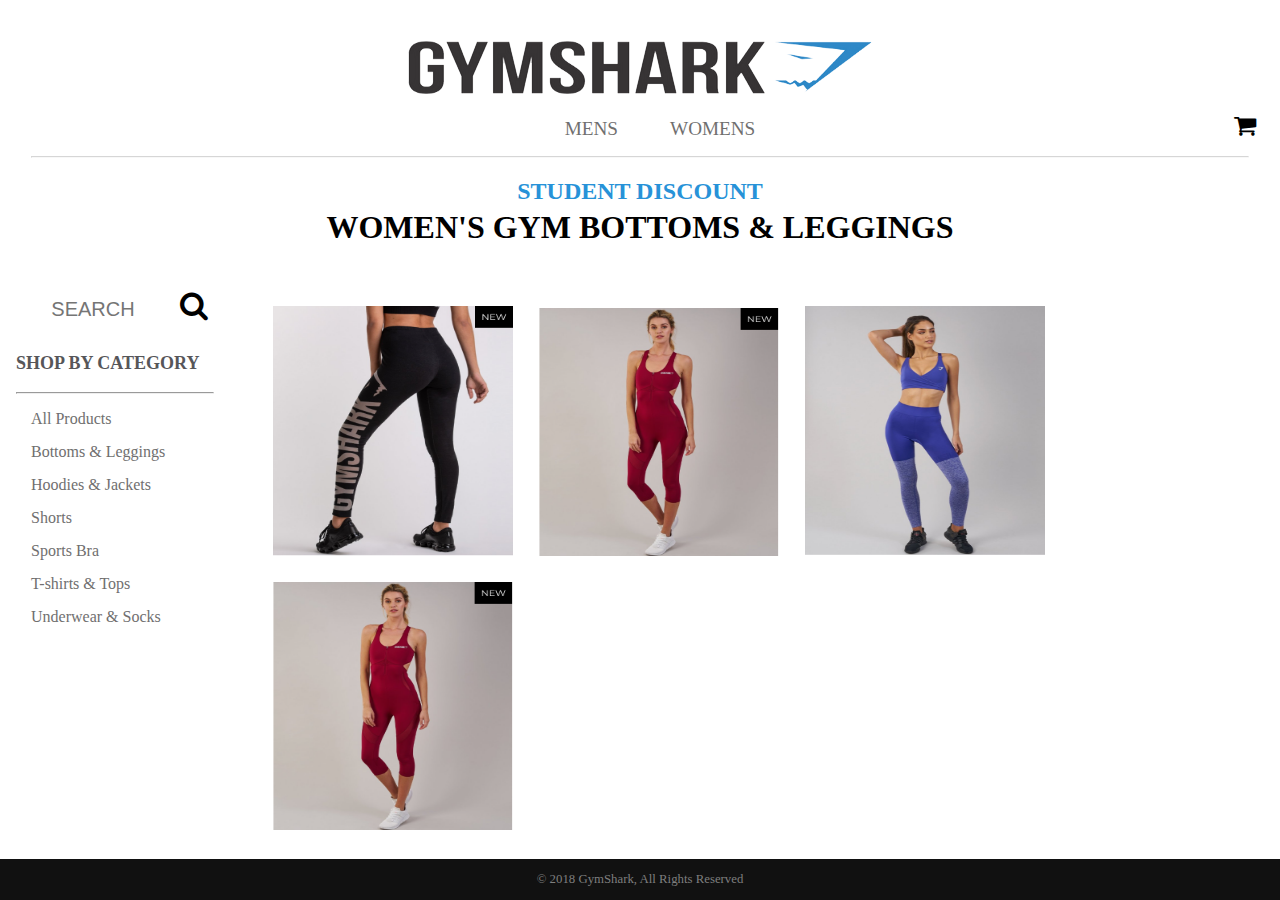
<file: index.html>
<!DOCTYPE html>
<html>
  <head>
    <meta charset="utf-8">
    <title>GYMSHARK</title>
    <link rel="stylesheet" type="text/css" href="style.css">
    <link rel="stylesheet" href="https://cdnjs.cloudflare.com/ajax/libs/font-awesome/4.7.0/css/font-awesome.min.css">
  </head>
  <body>
    <header>
      <img id="logo" src="images/logo.png">
    </header>
    <nav>
      <ul>
        <li><a href="#">MENS</a></li>
        <li><a href="#">WOMENS</a></li>
      </ul>
    </nav>
    <i id="shoppingCart" class="fa">&#xf07a;</i>
    <hr id="line">
    <h2><a href="https://uk.gymshark.com/pages/studentbeans">Student Discount</a></h2>
    <h1 id="title"> women's gym bottoms &amp; leggings</h1>
    <section id="list">
      <input id="searchTf" type="text" placeholder="SEARCH" name="search">
      <button id="searchbutton" type="submit"><i class="fa fa-search"></i></button>
      <h3 id="category">SHOP BY CATEGORY </h3>
      <hr>
      <ul>
        <li><a href="#">All Products</a></li>
        <li><a href="#">Bottoms &amp; Leggings</a></li>
        <li><a href="#">Hoodies &amp; Jackets</a></li>
        <li><a href="#">Shorts</a></li>
        <li><a href="#">Sports Bra</a></li>
        <li><a href="#">T-shirts &amp; Tops</a></li>
        <li><a href="#">Underwear &amp; Socks</a></li>
      </ul>
    </section>
    <section id="items" class="flexbox">
      <div id="itemone" class="Products">
        <img src="images/picture-one.png" class="image">
        <div class="overlay">
          <div class="imagetwo">
            <a href="https://www.google.com"><img src="images/picture-one-hover.png"></a>
          </div>
        </div>
      </div>
      <div id="itemtwo" class="Products">
        <img src="images/picture-two.png" class="image">
        <div class="overlay">
          <div class="imagetwo">
            <a href="https://www.google.com"><img src="images/picture-two-hover.png"></a>
          </div>
        </div>
      </div>
      <div id="itemthree" class="Products">
        <img src="images/picture-three.png" class="image">
        <div class="overlay">
          <div class="imagetwo">
            <a href="https://www.google.com"><img src="images/picture-three-hover.png"></a>
          </div>
        </div>
      </div>
      <div id="itemtwo" class="Products">
        <img src="images/picture-two.png" class="image">
        <div class="overlay">
          <div class="imagetwo">
            <a href="https://www.google.com"><img src="images/picture-two-hover.png"></a>
          </div>
        </div>
      </div>
    </section>
    <footer> &copy; 2018 GymShark, All Rights Reserved</footer>
  </body>
</html>
</file>
<file: style.css>
html {
	min-height: 100%;
	position: relative;
}
body {
	padding: 0;
	margin: 0;
}
h1 {
	text-align: center;
	text-transform: uppercase;
	margin-top: -0.5em;
}
h2 {
	text-transform: uppercase;
	text-align: center;
}
h2 a {
	text-decoration: none;
	list-style-type: none;
	color: #2792d8;
}
h3 {
	color: #565659;
}
#logo {
	display: block;
	margin-left: auto;
	margin-right: auto;
	height: 150px;
	width: 500px;
}
nav {
	text-align: center;
	margin-top: -3em;
}
nav ul {
	list-style-type: none;
}
nav ul li{
	display: inline-block;
	margin: 0 1.5em;
}
nav ul li a {
	text-decoration: none;
	color: #706f6f;
	font-size: 1.2em;
	position: relative;
}
nav li a:before {
    content: "";
    position: absolute;
    width: 100%;
    height: 3px;
    bottom: 0;
   	left: 0;
    background-color: #644c67;
    visibility: hidden;
    transform: scaleX(0);
    transition: all 0.4s ease-in-out 0s;
}
nav li a:hover:before {
    visibility: visible;
    transform: scaleX(1);
}
#shoppingCart {
	float: right;
	margin-top: -1.8em;
	font-size: 1.5em;
	margin-right: 1em;
}
#shoppingCart:hover {
	color: #644c67;
	cursor: pointer;
}
#line {
	width: 95%;
	opacity: 0.4;
}
#searchTf {
	border: none;
	width: 150px;
	height: 50px;
	font-size: 20px;
	text-align: center;
}
#searchbutton {
	font-size: 30px;
	border: none;
	background-color: #fff;
}
#searchbutton:hover {
	background-color: grey;
	cursor: pointer;
}
#searchbutton:active {
	background-color: grey;
  	box-shadow: 0 5px #706f6f;
  	transform: translateY(2px);
}
#category {
	font-size: 18px;
}
#list {
	float: left;
	max-width: 200px;
	margin: 0;
	padding: 1em 0 5em 1em;
}
#list ul {
	list-style-type: none;
	padding: 0 15px;
}
#list ul li {
	margin: 15px 0;
}
#list ul a {
	text-decoration: none;
	color: #706f6f;
}
#list ul a:hover {
	color: #3b3b3b;
	font-weight: bold;
}
#items {
	margin-left: 260px;
	margin-bottom: 50px;
	margin-top: 50px;
}
.flexbox {
  	display: flex;
  	flex-wrap: wrap;

}
.flexbox  img {
	background-color: #f1f1f1;
  	width: 240px;
  	height: 250px;
  	margin: 10px 13px;
}
.Products {
  	position: relative;
  	cursor: pointer;
}
.overlay {
	position: absolute;
  	bottom: 100%;
  	left: 0;
  	right: 0;
  	overflow: hidden;
  	height:0;
  	transform: scaleX(1);
  	transition: 0.7s ease-in-out;
}
.Products:hover .overlay {
  	bottom: 0;
  	height: 100%;
}
footer {
	text-align: center;
	padding: 1em;
	background-color: #111;
	position: absolute;
	bottom: 0;
	left: 0;
	right: 0;
	color: rgb(126, 126, 126);
	font-size: 0.8em;
}
</file>
